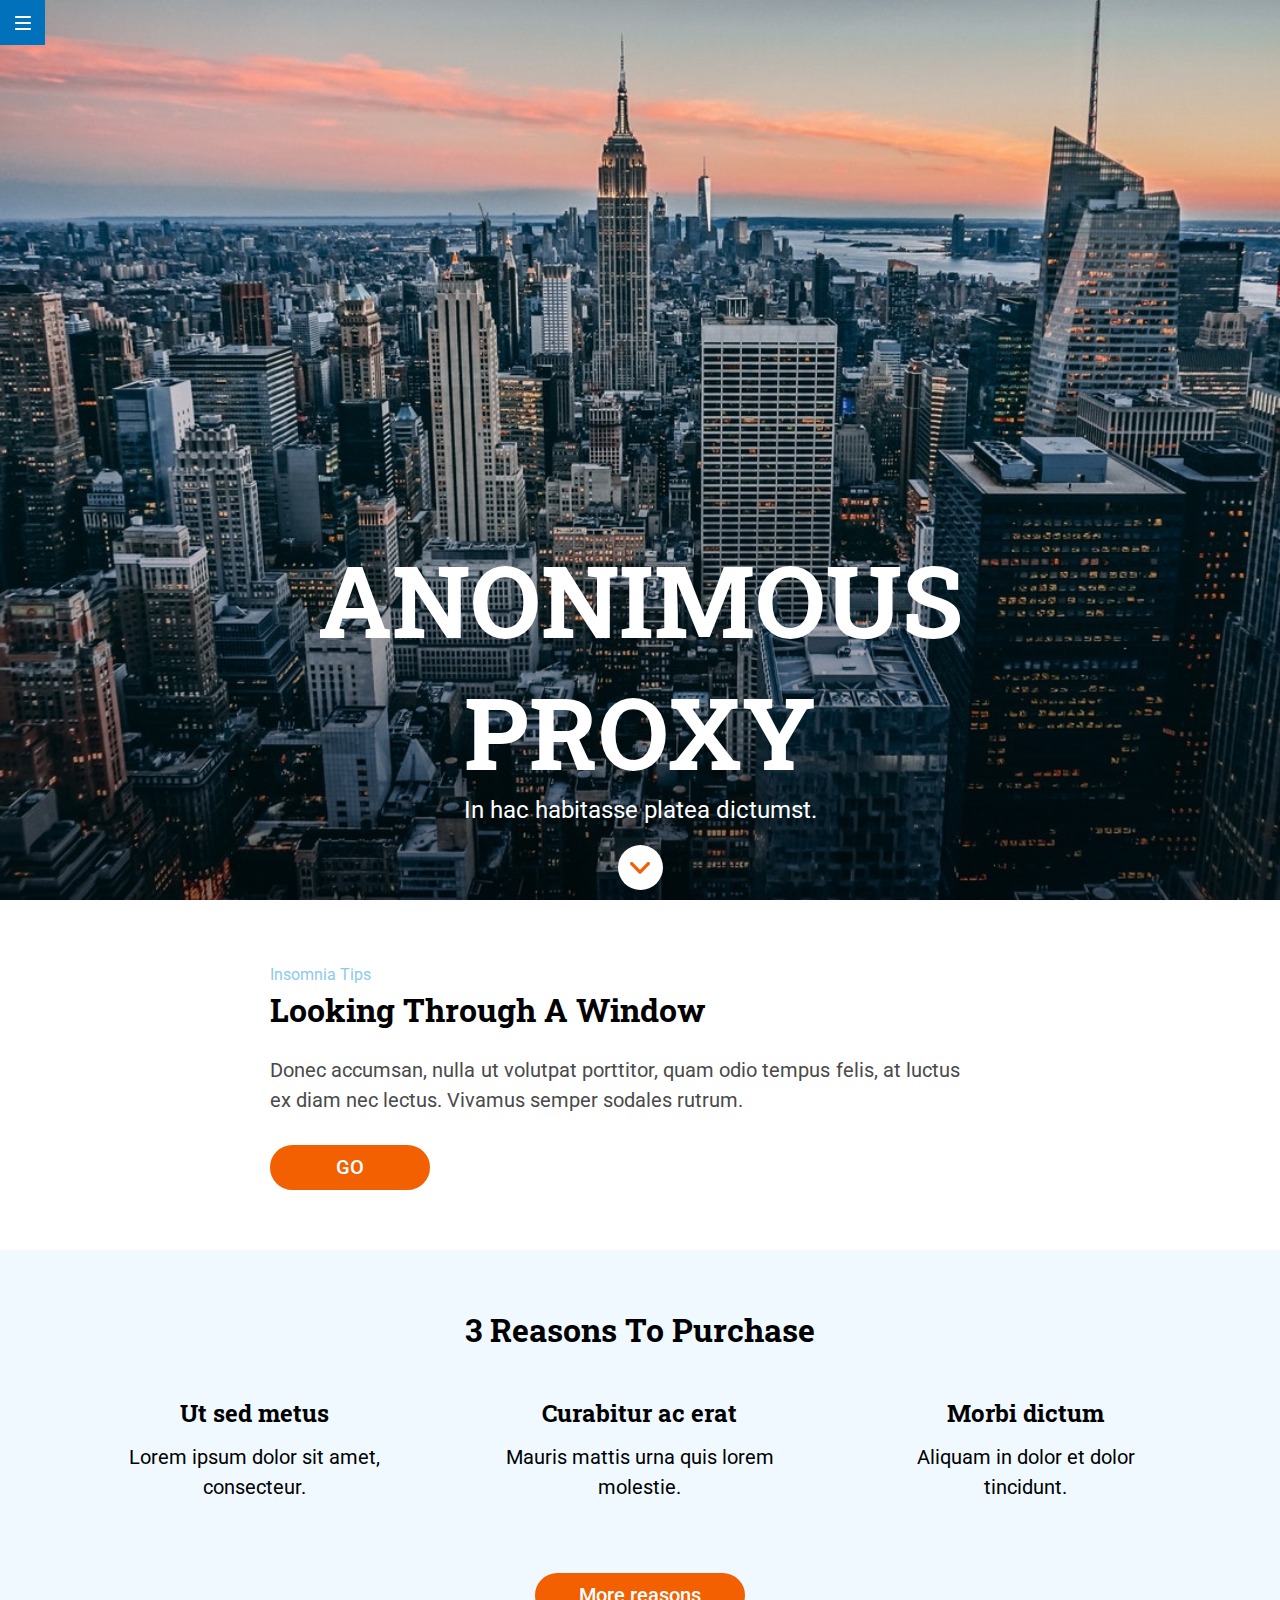
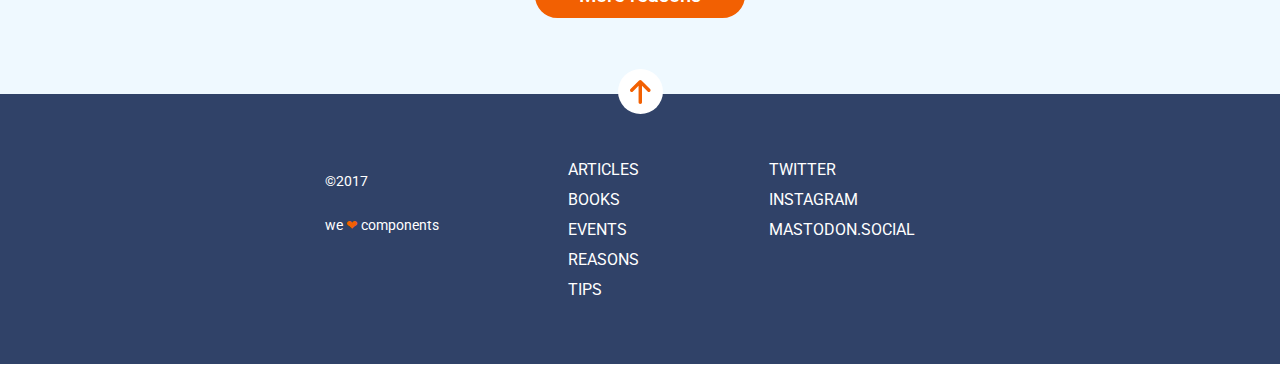
<file: docs/index.html>
<!DOCTYPE html>
<html lang="es">
    
    <head>
        <meta charset="UTF-8" />
        <meta name="viewport" content="width=device-width, initial-scale=1" />
        <link href="https://fonts.googleapis.com/css?family=Roboto+Slab:700&display=swap"
        rel="stylesheet">
        <link href="https://fonts.googleapis.com/css?family=Roboto:400,500&display=swap"
        rel="stylesheet">
        <link rel="stylesheet" href="./assets/css/main.css" />
        <title>First exam - Eli Alkorta</title>
        <link rel="icon" href="./favicon.png"
        />
        <link href="https://fonts.googleapis.com/css?family=Roboto&display=swap"
        rel="stylesheet">
        <link rel="stylesheet" href="./assets/css/main.css" />
    </head>
    
    <body>
        <div class="page">
            <header id="header" class="page_header"> <a href="https://adalab.es/" target="_blank" class="menu-link">
    <div class="icon-box">
      <img src="./assets/images/ico-menu.svg" alt="Menu" title="Menu" class="menu-icon">
    </div>
  </a>

            </header>
            <main class="page_hero">
                <div class="container-hero">
                    <div class="content-container">
                         <h1 class="hero-title">anonimous<br> proxy</h1>

                        <p class="hero-text">In hac habitasse platea dictumst.</p> <a href="./index.html#section2" class="scroll-down-link">
        <div class="scroll-down-icon-container">
          <img src="./assets/images/ico-scroll-down.svg" alt="Scroll-down-button" title="Scroll down"
            class="scroll-down-icon">
        </div>
      </a>

                    </div>
                </div>
            </main>
            <section class="page_section1">
                <div class="container-section1">
                    <div class="content-section1">
                        <p class="mini-title">Insomnia Tips</p>
                         <h2 class="section1-title">looking through a window</h2>

                        <p class="text-section1">Donec accumsan, nulla ut volutpat porttitor, quam odio tempus felis, at
                            luctus ex diam nec lectus. Vivamus semper sodales rutrum.</p>
                        <button type="button"
                        class="section1-button" name="Go-button" title="Go-button">GO</button>
                    </div>
                </div>
            </section>
            <section id="section2" class="page_section2">
                <div class="container-section2">
                    <div class="section2-title-box">
                         <h2 class="section2-title">3 reasons to purchase</h2>
                    </div>
                    <article class="article1-box">
                         <h3 class="article1-title">Ut sed metus</h3>
                        <p class="article1-text">Lorem ipsum dolor sit amet, consecteur.</p>
                    </article>
                    <article class="article2-box">
                         <h3 class="article2-title">Curabitur ac erat</h3>
                        <p class="article2-text">Mauris mattis urna quis lorem molestie.</p>
                    </article>
                    <article class="article3-box">
                         <h3 class="article3-title">Morbi dictum</h3>
                        <p class="article3-text">Aliquam in dolor et dolor tincidunt.</p>
                    </article>
                    <div class="button-container">
                        <button type="button" class="section2-button" name="More Reasons-button"
                        title="More reasons button">More reasons</button>
                    </div>
                </div>
            </section>
            <footer class="page_footer">
                <div class="container-footer"> <a href="./index.html#header" class="scroll-up-link" title="Scroll-up-link">
            <div class="scroll-up-icon-container">
                <img src="./assets/images/ico-arrow.svg" alt="Scroll-up-button" title="Scroll up"
                    class="scroll-up-icon">
            </div>
        </a>

                    <div class="content-container-footer">
                        <nav class="footer-menu">
                            <ul class="menu-list">
                                <li class="menu-item"> <a href="https://adalab.es/" target="_blank" title="Articles">articles
                        </a>

                                </li>
                                <li class="menu-item"> <a href="https://adalab.es/" target="_blank" title="Books">books
                        </a>

                                </li>
                                <li class="menu-item"> <a href="https://adalab.es/" target="_blank" title="Events">events
                        </a>

                                </li>
                                <li class="menu-item"> <a href="https://adalab.es/" target="_blank" title="Reasons">reasons
                        </a>

                                </li>
                                <li class="menu-item"> <a href="https://adalab.es/" target="_blank" title="Tips">tips
                        </a>

                                </li>
                            </ul>
                        </nav>
                        <div class="social-networks">
                            <ul class="list">
                                <li class="list-item"> <a href="https://adalab.es/" target="_blank" title="Twitter">twitter
                        </a>

                                </li>
                                <li class="list-item"> <a href="https://adalab.es/" target="_blank" title="Instagram">instagram
                        </a>

                                </li>
                                <li class="list-item"> <a href="https://adalab.es/" target="_blank" title="Mastodon.social">mastodon.social
                        </a>

                                </li>
                            </ul>
                        </div>
                        <div class="signature-container">
                            <p class="copyright">&copy;2017</p>
                            <p class="signature">we <span class="heart">❤︎</span> components</p>
                        </div>
                    </div>
                </div>
            </footer>
        </div>
    </body>

</html>
</file>
<file: docs/assets/css/main.css>
/*! normalize.css v8.0.1 | MIT License | github.com/necolas/normalize.css */html {line-height: 1.15;-webkit-text-size-adjust: 100%;}body {margin: 0;}main {display: block;}h1 {font-size: 2em;margin: 0.67em 0;}hr {-webkit-box-sizing: content-box;box-sizing: content-box;height: 0;overflow: visible;}pre {font-family: monospace, monospace;font-size: 1em;}a {background-color: transparent;}abbr[title] {border-bottom: none;text-decoration: underline;-webkit-text-decoration: underline dotted;text-decoration: underline dotted;}b,strong {font-weight: bolder;}code,kbd,samp {font-family: monospace, monospace;font-size: 1em;}small {font-size: 80%;}sub,sup {font-size: 75%;line-height: 0;position: relative;vertical-align: baseline;}sub {bottom: -0.25em;}sup {top: -0.5em;}img {border-style: none;}button,input,optgroup,select,textarea {font-family: inherit;font-size: 100%;line-height: 1.15;margin: 0;}button,input {overflow: visible;}button,select {text-transform: none;}button,[type="button"],[type="reset"],[type="submit"] {-webkit-appearance: button;}button::-moz-focus-inner,[type="button"]::-moz-focus-inner,[type="reset"]::-moz-focus-inner,[type="submit"]::-moz-focus-inner {border-style: none;padding: 0;}button:-moz-focusring,[type="button"]:-moz-focusring,[type="reset"]:-moz-focusring,[type="submit"]:-moz-focusring {outline: 1px dotted ButtonText;}fieldset {padding: 0.35em 0.75em 0.625em;}legend {-webkit-box-sizing: border-box;box-sizing: border-box;color: inherit;display: table;max-width: 100%;padding: 0;white-space: normal;}progress {vertical-align: baseline;}textarea {overflow: auto;}[type="checkbox"],[type="radio"] {-webkit-box-sizing: border-box;box-sizing: border-box;padding: 0;}[type="number"]::-webkit-inner-spin-button,[type="number"]::-webkit-outer-spin-button {height: auto;}[type="search"] {-webkit-appearance: textfield;outline-offset: -2px;}[type="search"]::-webkit-search-decoration {-webkit-appearance: none;}::-webkit-file-upload-button {-webkit-appearance: button;font: inherit;}details {display: block;}summary {display: list-item;}template {display: none;}[hidden] {display: none;}* {-webkit-box-sizing: border-box;box-sizing: border-box;}ul {list-style-type: none;padding: 0;}a {text-decoration: none;color: inherit;}.page_header {width: 100%;height: 0;}.page_header .menu-link {padding: 30px;}.page_header .icon-box {background-color: #0271bc;width: 45px;height: 45px;display: -webkit-box;display: -ms-flexbox;display: flex;-webkit-box-pack: center;-ms-flex-pack: center;justify-content: center;-webkit-box-align: center;-ms-flex-align: center;align-items: center;position: fixed;top: 0;left: 0;}.page_header .icon-box .menu-icon {width: 16px;height: 14px;color: #fff;}.container-hero {background: url("../images/cover.jpg") no-repeat;background-position: center;background-size: cover;height: 100vh;width: 100%;display: -webkit-box;display: -ms-flexbox;display: flex;-webkit-box-orient: vertical;-webkit-box-direction: normal;-ms-flex-direction: column;flex-direction: column;-webkit-box-align: center;-ms-flex-align: center;align-items: center;-webkit-box-pack: end;-ms-flex-pack: end;justify-content: flex-end;padding-bottom: 50px;}.content-container {display: -webkit-box;display: -ms-flexbox;display: flex;-webkit-box-orient: vertical;-webkit-box-direction: normal;-ms-flex-direction: column;flex-direction: column;-webkit-box-pack: center;-ms-flex-pack: center;justify-content: center;}.content-container .hero-title {margin-top: 30px;color: #fff;font-family: "Roboto Slab";font-size: 42px;line-height: 55px;font-weight: bold;text-transform: uppercase;text-align: center;-ms-flex-line-pack: center;align-content: center;margin-bottom: 0;}.content-container .hero-text {font-family: "Roboto";font-size: 16px;color: #fff;padding-bottom: 40px;text-align: center;}.content-container .scroll-down-link {display: -webkit-box;display: -ms-flexbox;display: flex;-webkit-box-pack: center;-ms-flex-pack: center;justify-content: center;width: 50px;height: 50px;-ms-flex-item-align: center;align-self: center;}.content-container .scroll-down-link .scroll-down-icon-container {width: 45px;height: 45px;display: -webkit-box;display: -ms-flexbox;display: flex;-webkit-box-pack: center;-ms-flex-pack: center;justify-content: center;-webkit-box-align: center;-ms-flex-align: center;align-items: center;background-color: #fff;border-radius: 100%;}.container-section1 {margin-right: 15px;margin-left: 15px;}.container-section1 .content-section1 .mini-title {font-family: "Roboto";color: #8ccbea;font-size: 14px;margin-top: 30px;margin-bottom: 5px;line-height: 30px;}.container-section1 .content-section1 .section1-title {font-family: "Roboto Slab";font-size: 24px;color: #000;line-height: 30px;font-weight: bold;text-transform: capitalize;margin-top: 0;}.container-section1 .content-section1 .text-section1 {font-family: "Roboto";font-size: 18px;line-height: 30px;color: #4a4a4a;text-align: justify;}.container-section1 .content-section1 .section1-button {background-color: #f26002;color: #fff;font-family: "Roboto";text-align: center;border-radius: 22.5px;border: 2px solid #f26002;display: inline-block;font-weight: 500;font-size: 20px;width: 76px;height: 45px;margin-bottom: 45px;-webkit-transition-duration: 0.5s;transition-duration: 0.5s;}.container-section1 .content-section1 .section1-button:hover {background-color: #8ccbea;color: #fff;border-color: #fff;}.page_section2 {background-color: #eff9ff;}.page_section2 .container-section2 {height: 624px;display: grid;grid-template-columns: 0.5fr 1fr 0.5fr;grid-template-rows: 1fr 1fr 1fr 1fr 1fr 1fr 1fr 1fr;}.page_section2 .section2-title-box {grid-column: 1/4;grid-row: 1/2;margin-bottom: 20px;margin-top: 30px;}.page_section2 .section2-title-box .section2-title {font-family: "Roboto Slab";font-size: 24px;color: #000;line-height: 30px;font-weight: bold;text-transform: capitalize;text-align: center;}.article1-box {grid-column: 2/3;grid-row: 2/4;}.article1-box .article1-title {text-align: center;font-family: "Roboto Slab";font-weight: bold;font-size: 18px;color: #000;line-height: 30px;margin: 0;}.article1-box .article1-text {margin: 0;color: #000;text-align: center;font-family: "Roboto";font-size: 18px;line-height: 30px;}.article2-box {grid-column: 2/3;grid-row: 4/6;}.article2-box .article2-title {text-align: center;font-family: "Roboto Slab";font-weight: bold;font-size: 18px;color: #000;line-height: 30px;margin: 0;}.article2-box .article2-text {margin: 0;font-family: "Roboto";font-size: 18px;line-height: 30px;color: #000;text-align: center;}.article3-box {grid-column: 2/3;grid-row: 6/8;}.article3-box .article3-title {text-align: center;font-family: "Roboto Slab";font-weight: bold;font-size: 18px;color: #000;line-height: 30px;margin: 0;}.article3-box .article3-text {margin: 0;font-family: "Roboto";font-size: 18px;line-height: 30px;color: #000;text-align: center;}.button-container {display: -webkit-box;display: -ms-flexbox;display: flex;-webkit-box-orient: vertical;-webkit-box-direction: normal;-ms-flex-direction: column;flex-direction: column;-webkit-box-pack: center;-ms-flex-pack: center;justify-content: center;grid-column: 2/3;grid-row: 8/9;-webkit-box-align: center;-ms-flex-align: center;align-items: center;}.section2-button {background-color: #f26002;color: #fff;font-family: "Roboto";text-align: center;border-radius: 22.5px;border: 2px solid #f26002;display: inline-block;font-weight: 500;font-size: 20px;margin-bottom: 60px;width: 184px;height: 45px;-webkit-transition-duration: 0.5s;transition-duration: 0.5s;}.section2-button:hover {background-color: #304268;color: #fff;border-color: #fff;}.page_footer {background-color: #304268;height: 460px;}.container-footer {display: -webkit-box;display: -ms-flexbox;display: flex;-webkit-box-orient: vertical;-webkit-box-direction: normal;-ms-flex-direction: column;flex-direction: column;-webkit-box-pack: center;-ms-flex-pack: center;justify-content: center;-webkit-box-align: center;-ms-flex-align: center;align-items: center;color: #fff;font-family: "Roboto";text-transform: uppercase;width: 100%;margin: auto;display: flex;flex-direction: column;-webkit-box-pack: justify;-ms-flex-pack: justify;justify-content: space-between;align-items: center;}.scroll-up-link {display: -webkit-box;display: -ms-flexbox;display: flex;-webkit-box-pack: center;-ms-flex-pack: center;justify-content: center;}.scroll-up-link .scroll-up-icon-container {width: 45px;height: 45px;display: -webkit-box;display: -ms-flexbox;display: flex;-webkit-box-pack: center;-ms-flex-pack: center;justify-content: center;-webkit-box-align: center;-ms-flex-align: center;align-items: center;background-color: #fff;border-radius: 100%;position: relative;bottom: 25px;-webkit-animation-name: pulse;animation-name: pulse;-webkit-animation-duration: 6s;animation-duration: 6s;-webkit-animation-timing-function: ease-in-out;animation-timing-function: ease-in-out;-webkit-animation-iteration-count: infinite;animation-iteration-count: infinite;}.footer-menu {text-align: center;font-size: 16px;line-height: 30px;margin-bottom: 20px;}.social-networks {text-align: center;font-size: 16px;line-height: 30px;margin-bottom: 20px;}.signature-container {display: -webkit-box;display: -ms-flexbox;display: flex;-webkit-box-orient: vertical;-webkit-box-direction: normal;-ms-flex-direction: column;flex-direction: column;-webkit-box-pack: center;-ms-flex-pack: center;justify-content: center;-webkit-box-align: center;-ms-flex-align: center;align-items: center;}.signature-container .copyright {font-size: 14px;}.signature-container .signature {text-transform: lowercase;font-size: 14px;margin-bottom: 45px;-webkit-animation-name: heartBeat;animation-name: heartBeat;-webkit-animation-duration: 1.3s;animation-duration: 1.3s;-webkit-animation-timing-function: ease-in-out;animation-timing-function: ease-in-out;-webkit-animation-iteration-count: infinite;animation-iteration-count: infinite;}.signature-container .signature .heart {color: #f26002;}@media all and (min-width: 768px) {.container-hero {background: url("../images/cover.jpg") no-repeat;background-size: cover;background-position: center;padding-bottom: 0;}.content-container .hero-title {font-size: 80px;line-height: 106px;margin-bottom: 30px;}.content-container .hero-text {font-size: 24px;padding-bottom: 20px;}.content-container .scroll-down-link {margin-bottom: 45px;}.container-section1 {margin-right: 39px;margin-left: 39px;}.container-section1 .content-section1 .section1-title {font-size: 26px;}.container-section1 .content-section1 .text-section1 {font-size: 20px;}.container-section1 .content-section1 .text-section1 {margin-top: 30px;margin-bottom: 30px;margin-right: 50px;}.container-section1 .content-section1 .section1-button {margin-bottom: 60px;}.page_section2 .section2-title-box .section2-title {font-size: 26px;}.article1-box .article1-text {font-size: 20px;}.article2-box .article2-text {font-size: 20px;}.article3-box .article3-text {font-size: 20px;}.page_footer {height: 270px;}.content-container-footer {display: -webkit-box;display: -ms-flexbox;display: flex;-webkit-box-orient: horizontal;-webkit-box-direction: normal;-ms-flex-direction: row;flex-direction: row;-ms-flex-pack: distribute;justify-content: space-around;width: 100%;-webkit-box-align: start;-ms-flex-align: start;align-items: flex-start;}.footer-menu {display: -webkit-box;display: -ms-flexbox;display: flex;text-align: justify;}.footer-menu {-webkit-box-ordinal-group: 3;-ms-flex-order: 2;order: 2;margin-bottom: 45px;padding-right: 70px;}.social-networks {display: -webkit-box;display: -ms-flexbox;display: flex;text-align: justify;}.social-networks {-webkit-box-ordinal-group: 4;-ms-flex-order: 3;order: 3;padding-right: 40px;}.signature-container {display: -webkit-box;display: -ms-flexbox;display: flex;-webkit-box-ordinal-group: 2;-ms-flex-order: 1;order: 1;padding-top: 20px;-webkit-box-align: start;-ms-flex-align: start;align-items: flex-start;}}@media (min-width: 768px) {.page_section2 .container-section2 {height: 100%;grid-template-columns: 1fr 1fr 1fr 1fr 1fr 1fr 1fr 1fr 1fr 1fr 1fr 1fr 1fr 1fr;grid-template-rows: 1fr 1fr 1fr;}.page_section2 .section2-title-box {grid-column: 5/11;grid-row: 1/2;}.page_section2 .section2-title-box .section2-title {line-height: 45px;}.article1-box {grid-column: 2/5;grid-row: 2/3;}.article1-box .article1-title {font-size: 24px;margin-bottom: 14px;}.article2-box {grid-column: 6/10;grid-row: 2/3;}.article2-box .article2-title {font-size: 24px;margin-bottom: 14px;}.article3-box {grid-column: 11/14;grid-row: 2/3;}.article3-box .article3-title {font-size: 24px;margin-bottom: 14px;}.button-container {grid-column: 7/9;grid-row: 3/4;}.section2-button {width: 210px;margin-top: 10px;}}@media all and (min-width: 1200px) {.container-hero {background-size: cover;height: 100vh;width: 100%;background-position: center;}.content-container .hero-title {font-size: 100px;line-height: 132px;margin-top: 0;margin-bottom: 0;}.content-container .hero-text {margin-top: 0;padding-bottom: 20px;margin-bottom: 0;}.content-container .scroll-down-link {padding-bottom: 0;margin-bottom: 5px;}.container-section1 {max-width: 1200px;margin: auto;}.container-section1 .content-section1 {margin: 60px 230px 0 230px;}.container-section1 .content-section1 .mini-title {font-size: 16px;}.container-section1 .content-section1 .section1-title {font-size: 32px;}.container-section1 .content-section1 .section1-button {width: 160px;}.page_section2 .container-section2 {max-width: 1200px;margin: auto;}.page_section2 .section2-title-box .section2-title {font-size: 32px;}.page_footer {height: 270px;}.container-footer {max-width: 1200px;margin: auto;}.content-container-footer {padding-right: 220px;padding-left: 220px;}.footer-menu {padding-right: 0;}}@-webkit-keyframes pulse {from {-webkit-transform: scale3d(1, 1, 1);transform: scale3d(1, 1, 1);background-color: #fff;}50% {-webkit-transform: scale3d(1.05, 1.05, 1.05);transform: scale3d(1.05, 1.05, 1.05);}to {-webkit-transform: scale3d(1, 1, 1);transform: scale3d(1, 1, 1);background-color: #304268;}}@keyframes pulse {from {-webkit-transform: scale3d(1, 1, 1);transform: scale3d(1, 1, 1);background-color: #fff;}50% {-webkit-transform: scale3d(1.05, 1.05, 1.05);transform: scale3d(1.05, 1.05, 1.05);}to {-webkit-transform: scale3d(1, 1, 1);transform: scale3d(1, 1, 1);background-color: #304268;}}@-webkit-keyframes heartBeat {0% {-webkit-transform: scale(1);transform: scale(1);}14% {-webkit-transform: scale(1.3);transform: scale(1.3);}28% {-webkit-transform: scale(1);transform: scale(1);}42% {-webkit-transform: scale(1.3);transform: scale(1.3);}70% {-webkit-transform: scale(1);transform: scale(1);}}@keyframes heartBeat {0% {-webkit-transform: scale(1);transform: scale(1);}14% {-webkit-transform: scale(1.3);transform: scale(1.3);}28% {-webkit-transform: scale(1);transform: scale(1);}42% {-webkit-transform: scale(1.3);transform: scale(1.3);}70% {-webkit-transform: scale(1);transform: scale(1);}}
</file>
